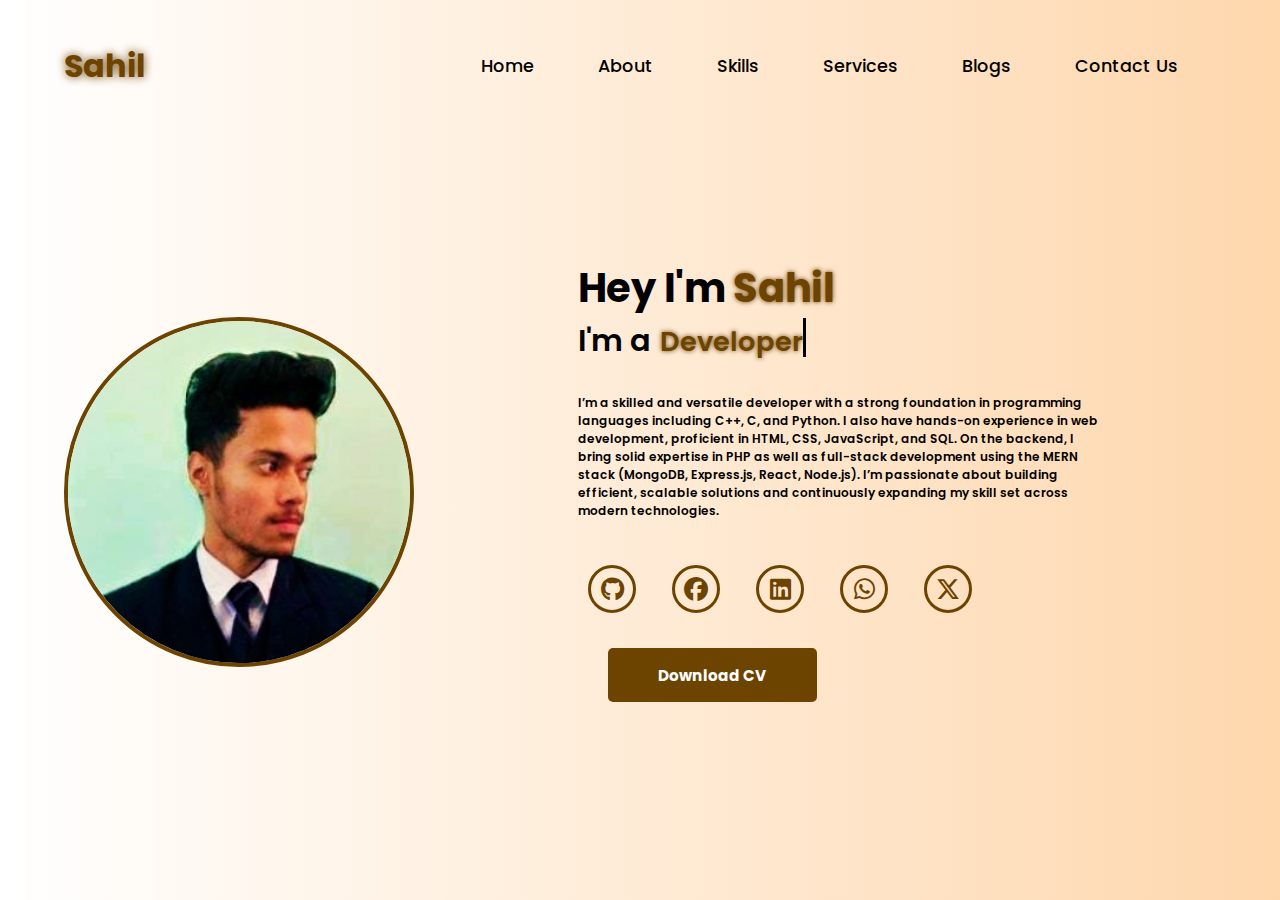
<file: index.html>
<!DOCTYPE html>
<html lang="en">
<head>
    <meta charset="UTF-8">
    <meta name="viewport" content="width=device-width, initial-scale=1.0">
    <title>Home Page</title>
    <link rel="stylesheet" href="style.css">
    <link rel="stylesheet" href="https://cdnjs.cloudflare.com/ajax/libs/font-awesome/6.7.2/css/all.min.css">
</head>
<body>
    <div class="nav-container">
        <div class="logo">
            <span>Sahil</span>
        </div>
        <div class="links">
            <div class="link"><a href="index.html">Home</a></div>
            <div class="link"><a href="#">About</a></div>
            <div class="link"><a href="#">Skills</a></div>
            <div class="link"><a href="#">Services</a></div>
            <div class="link"><a href="#">Blogs</a></div>
            <div class="link contact-btn"><a href="#">Contact Us</a></div>
        </div>
        <i class="fa-solid fa-bars hamburg"></i>
    </div>
    <div class="dropdown">
        <div class="link">
            <a href="index.html">Home</a>
            <a href="#">About</a>
            <a href="#">Skills</a>
            <a href="#">Services</a>
            <a href="#">Blogs</a>
            <a href="#">Contact Us</a>
        </div>
        <i class="fa-solid fa-xmark cancel"></i> <!-- Move outside .link div -->
    </div>
    
    <section>
        <div class="main-container">
            <div class="image">
                <img src="mypic.jpg" alt="" srcset="">
            </div>
            <div class="content">
                <h1>Hey I'm <span>Sahil</span></h1>
                <div class="typewriter">I'm a<span></span></div>
                <p>I’m a skilled and versatile developer with a strong foundation in programming languages including C++, C, and Python. I also have hands-on experience in web development, proficient in HTML, CSS, JavaScript, and SQL. On the backend, I bring solid expertise in PHP as well as full-stack development using the MERN stack (MongoDB, Express.js, React, Node.js). I’m passionate about building efficient, scalable solutions and continuously expanding my skill set across modern technologies.</p>
                <div class="social-links">
                    <a href="https://github.com/SahilAhmed16"><i class="fa-brands fa-github"></i></a>
                    <a href="https://www.facebook.com/profile.php?id=61576001660766"><i class="fa-brands fa-facebook"></i></a>
                    <a href="https://www.linkedin.com/in/sahil-ahmed-4aa45a29b?utm_source=share&utm_campaign=share_via&utm_content=profile&utm_medium=android_app"><i class="fa-brands fa-linkedin"></i></a>
                    <a href="#"><i class="fa-brands fa-whatsapp"></i></a>
                    <a href="https://twitter.com/SahilArt6?s=09"><i class="fa-brands fa-x-twitter"></i></a>
                </div>
                <div class="btn">
                    <button type="button">Download CV</button>
                </div>
            </div>
        </div>
    </section>
    <script src="app.js"></script>
</body>
</html>
</file>
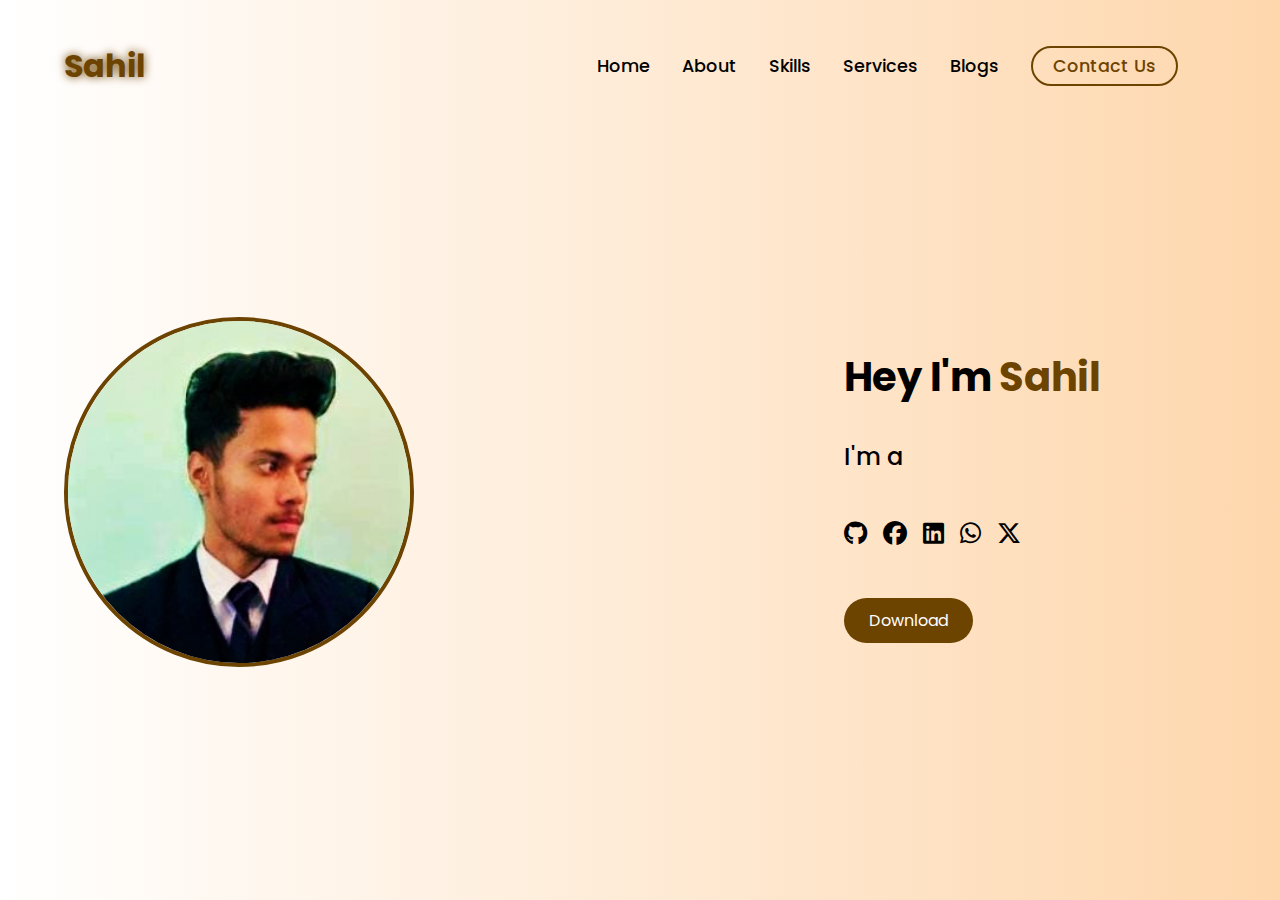
<file: Portfolio/index.html>
<!DOCTYPE html>
<html lang="en">
<head>
    <meta charset="UTF-8">
    <meta name="viewport" content="width=device-width, initial-scale=1.0">
    <title>Home Page</title>
    <link rel="stylesheet" href="style.css">
    <link rel="stylesheet" href="https://cdnjs.cloudflare.com/ajax/libs/font-awesome/6.7.2/css/all.min.css">
</head>
<body>
    <div class="nav-container">
        <div class="logo">
            <span>Sahil</span>
        </div>
        <div class="links">
            <div class="link"><a href="#">Home</a></div>
            <div class="link"><a href="#">About</a></div>
            <div class="link"><a href="#">Skills</a></div>
            <div class="link"><a href="#">Services</a></div>
            <div class="link"><a href="#">Blogs</a></div>
            <div class="link contact-btn"><a href="#">Contact Us</a></div>
        </div>
        <i class="fa-solid fa-bars hamburg"></i>
    </div>
    <div class="dropdown">
        <div class="link">
            <a href="index.html">Home</a>
            <a href="#">About</a>
            <a href="#">Skills</a>
            <a href="#">Services</a>
            <a href="#">Blogs</a>
            <a href="#">Contact Us</a>
        </div>
        <i class="fa-solid fa-xmark cancel"></i> <!-- Move outside .link div -->
    </div>
    
    <section>
        <div class="main-container">
            <div class="image">
                <img src="mypic.jpg" alt="" srcset="">
            </div>
            <div class="content">
                <h1>Hey I'm <span>Sahil</span></h1>
                <div class="typewriter">I'm a<span></span></div>
                <div class="social-links">
                    <a href="https://github.com/SahilAhmed16"><i class="fa-brands fa-github"></i></a>
                    <a href="https://www.facebook.com/profile.php?id=61576001660766"><i class="fa-brands fa-facebook"></i></a>
                    <a href="https://www.linkedin.com/in/sahil-ahmed-4aa45a29b?utm_source=share&utm_campaign=share_via&utm_content=profile&utm_medium=android_app"><i class="fa-brands fa-linkedin"></i></a>
                    <a href="#"><i class="fa-brands fa-whatsapp"></i></a>
                    <a href="https://twitter.com/SahilArt6?s=09"><i class="fa-brands fa-x-twitter"></i></a>
                </div>
                <div class="btn">
                    <button type="button">Download</button>
                </div>
            </div>
        </div>
    </section>
    <script src="app.js"></script>
</body>
</html>
</file>
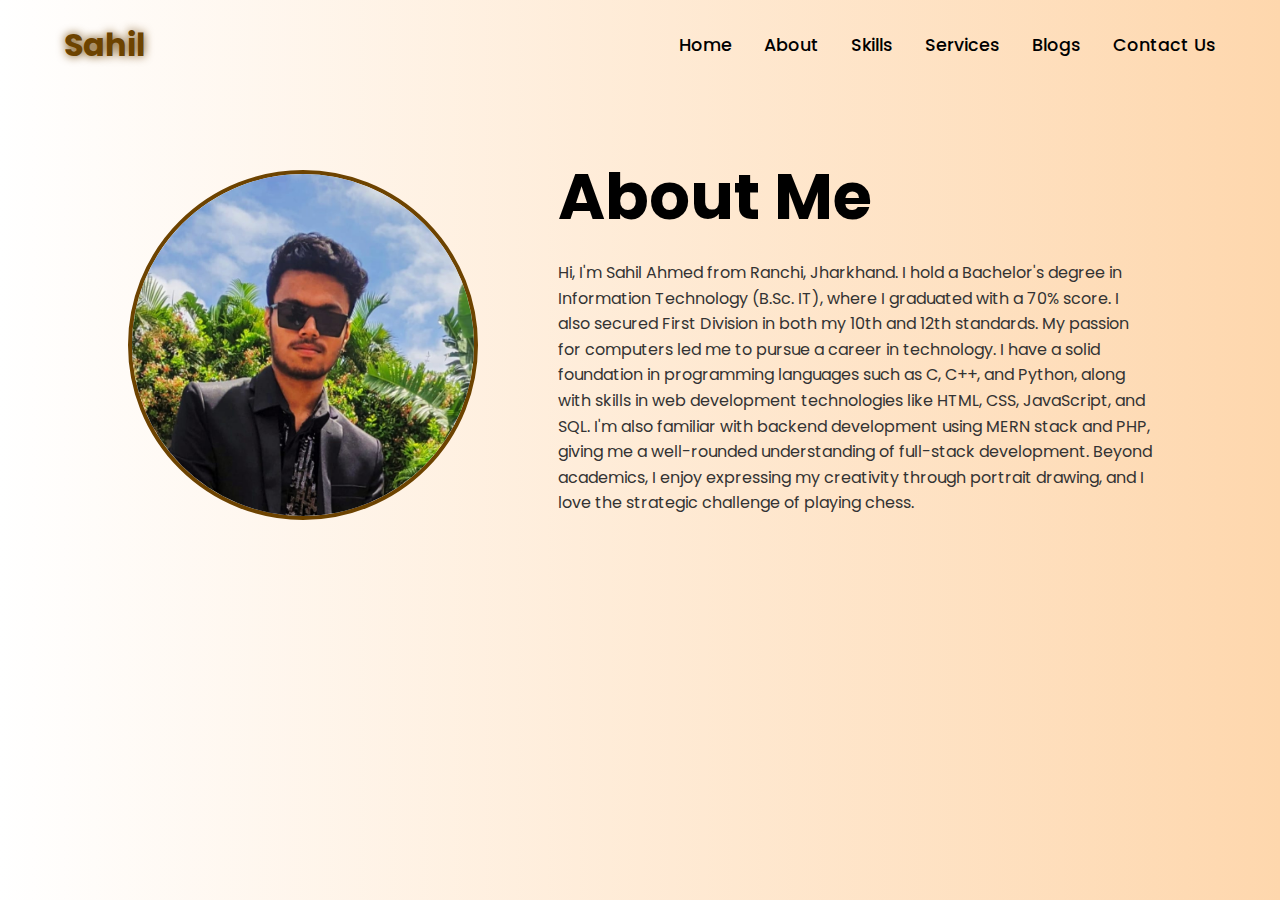
<file: about.html>
<!DOCTYPE html>
<html lang="en">
<head>
    <meta charset="UTF-8">
    <meta name="viewport" content="width=device-width, initial-scale=1.0">
    <title>About</title>
    <link rel="stylesheet" href="about.css">
    <link rel="stylesheet" href="https://cdnjs.cloudflare.com/ajax/libs/font-awesome/6.7.2/css/all.min.css">
</head>
<body>
    <div class="nav-container">
        <div class="logo">
            <span>Sahil</span>
        </div>
        <div class="links">
            <div class="link"><a href="index.html">Home</a></div>
            <div class="link"><a href="#">About</a></div>
            <div class="link"><a href="#">Skills</a></div>
            <div class="link"><a href="#">Services</a></div>
            <div class="link"><a href="#">Blogs</a></div>
            <div class="link contact-btn"><a href="#">Contact Us</a></div>
        </div>
        <i class="fa-solid fa-bars hamburg"></i>
    </div>
    <div class="dropdown">
        <div class="link">
            <a href="index.html">Home</a>
            <a href="about.html">About</a>
            <a href="#">Skills</a>
            <a href="#">Services</a>
            <a href="#">Blogs</a>
            <a href="#">Contact Us</a>
        </div>
        <i class="fa-solid fa-xmark cancel"></i> <!-- Move outside .link div -->
    </div>
    <div class="pic-para">
        <div class="mypic">
            <img src="farewellpic.jpg" alt="" srcset="">
        </div>

        <div class="para">
            <h1>About Me</h1>
            <p>Hi, I'm Sahil Ahmed from Ranchi, Jharkhand. I hold a Bachelor's degree in Information Technology (B.Sc. IT), where I graduated with a 70% score. I also secured First Division in both my 10th and 12th standards.

                My passion for computers led me to pursue a career in technology. I have a solid foundation in programming languages such as C, C++, and Python, along with skills in web development technologies like HTML, CSS, JavaScript, and SQL. I'm also familiar with backend development using MERN stack and PHP, giving me a well-rounded understanding of full-stack development.
                
                Beyond academics, I enjoy expressing my creativity through portrait drawing, and I love the strategic challenge of playing chess.</p>
        </div>
    </div>
    <script src="app.js"></script>
</body>
</html>
</file>
<file: style.css>
/* Import Poppins font */
@import url('https://fonts.googleapis.com/css2?family=Poppins:wght@100;200;300;400;500;600&display=swap');

/* Reset & Base styles */
* {
    margin: 0;
    padding: 0;
    box-sizing: border-box;
    font-family: 'Poppins', sans-serif;
}

html {
    overflow-x: hidden;
}

body {
    width: 100%;
    height: 100vh;
    overflow-x: hidden;
    background: linear-gradient(to right, rgb(255, 255, 255), rgb(254, 215, 173));
}

/* Navbar */
.nav-container {
    width: 97%;
    height: 10vh;
    display: flex;
    justify-content: space-between;
    align-items: center;
    padding: 0 5%;
    position: sticky;
    top: 21px;
    z-index: 999;
    background-color: transparent;
}

/* Logo */
.logo {
    font-size: 2rem;
    font-weight: bolder;
    color: black;
}

.logo span {
    color: rgb(109, 67, 0);
    text-shadow: 0 0 10px rgb(109, 67, 0);
}

/* Navigation Links */
.links {
    display: flex;
    gap: 2rem;
    align-items: center;
}

.link a {
    position: relative;
    font-size: 1.1rem;
    color: black;
    text-decoration: none;
    font-weight: 500;
    transition: color 0.3s ease;
}

/* Underline on hover */
.link a::before {
    content: "";
    position: absolute;
    width: 0;
    height: 3px;
    bottom: -3px;
    left: 0;
    background-color: rgb(109, 67, 0);
    transition: width 0.3s ease;
}

.link a:hover::before {
    width: 100%;
}

/* Contact Button */


/* Hamburger Icon */

/* Hamburger & Cancel Icons */
.hamburg, .cancel {
    cursor: pointer;
    position: absolute;
    right: 20px;
    top: 15px;
    font-size: 2rem;
    color: black;
    display: none;
  }
  
  .hamburg {
    display: block;
  }
  
  /* Dropdown Menu */
  .dropdown {
    display: none;
    flex-direction: column;
    position: fixed;
    top: 0;
    right: 0;
    width: 70%;
    height: 100vh;
    background-color: rgba(0, 0, 0, 0.85);
    padding: 2rem;
    z-index: 1000;
    transition: transform 0.3s ease;
  }
  
  .dropdown.active {
    display: flex;
  }
  
  .dropdown .link {
    display: flex;
    flex-direction: column;
    gap: 1.5rem;
    align-items: flex-start;
    margin-top: 2rem;
  }
  
  .dropdown .link a {
    font-size: 1.2rem;
    color: white;
    text-decoration: none;
    font-weight: 500;
    transition: color 0.3s ease;
    padding: 0.5rem 0;
  }
  
  .dropdown .link a:hover {
    color: #fed7ad;
  }
  
  .dropdown .cancel {
    align-self: flex-end;
    font-size: 1.8rem;
    color: white;
    cursor: pointer;
  }

/* Main Section */
section {
    width: 100%;
    height: 90vh;
    display: flex;
    align-items: center;
    justify-content: center;
    padding: 2rem 5%;
}

/* Main Container */
.main-container {
    display: flex;
    align-items: center;
    justify-content: space-between;
    gap: 3rem;
    width: 100%;
    max-width: 1200px;
}

/* Profile Image */
.image img {
    width: 350px;
    height: 350px;
    object-fit: cover;
    border-radius: 50%;
    border: 4px solid rgb(109, 67, 0);
}

/* Content */
.content {
    display: flex;
    flex-direction: column;
    gap: 0rem;
    margin: 0px 116px;
}

.content h1 {
    font-size: 2.5rem;
    color: black;
}

.content h1 span {
    color: rgb(109, 67, 0);
}

/* paragraph */

p {
    font-size: 12px;
    display: flex;
    justify-content: center;
    padding:30px 0px;
  }

/* Typewriter effect container */
.typewriter {
    font-size: 1.5rem;
    font-weight: 500;
    color: black;
    text-align: left;
}

.typewriter span {
    color: rgb(109, 67, 0);
    margin-left: 10px;
}

/* Social Media Links */
.social-links {
    display: flex;
    gap: 1rem;
    margin-top: 10px;
}

.social-links i{
    display: inline-flex;
    justify-content: center;
    align-items: center;
    width: 3rem;
    height: 3rem;
    background-color: transparent;
    border: 0.2rem solid rgb(109, 67, 0);
    border-radius: 50%;
    color: rgb(109, 67, 0);
    margin: 5px 10px;
    font-size: 1.5rem;
    transition: 0.2s linear;
}
.social-links i:hover{
    scale: 1,3;
    color: white;
    background-color: rgb(109, 67, 0);
    filter: drop-shadow(0 0 10px rgb(109,67,0));
}

.social-links a {
    font-size: 1.5rem;
    color: black;
    transition: color 0.3s ease;
}

.social-links a:hover {
    color: rgb(109, 67, 0);
    text-shadow: 0 0 10px rgb(109, 67, 0);
}

/* Download Button */


/* Logo */
.logo {
    font-size: 2rem;
    font-weight: bolder;
    color: black;
}

.logo span {
    color: rgb(109, 67, 0);
    text-shadow: 0 0 10px rgb(109, 67, 0);
}

/* Navigation Links */
.links {
    display: flex;
    gap: 4rem;
    align-items: center;
}

.link a {
    position: relative;
    font-size: 1.1rem;
    color: black;
    text-decoration: none;
    font-weight: 500;
    transition: color 0.3s ease;
}

/* Underline on hover */
.link a::before {
    content: "";
    position: absolute;
    width: 0;
    height: 3px;
    bottom: -3px;
    left: 0;
    background-color: rgb(109, 67, 0);
    transition: width 0.3s ease;
}

.link a:hover::before {
    width: 100%;
}

/* Main Section */
section {
    width: 100%;
    height: 90vh;
    display: flex;
    align-items: center;
    justify-content: center;
    padding: 2rem 5%;
}

/* Main Container */
.main-container {
    display: flex;
    align-items: center;
    justify-content: space-between;
    gap: 3rem;
    width: 100%;
    max-width: 1200px;
}

/* Profile Image */
.image img {
    width: 350px;
    height: 350px;
    object-fit: cover;
    border-radius: 50%;
    border: 4px solid rgb(109, 67, 0);
}

/* Content */
.content {
    display: flex;
    flex-direction: column;
    gap: 0rem;
    margin: 0px 116px;
}

.content h1 {
    font-size: 2.5rem;
    color: black;
}

.content h1 span {
    color: rgb(109, 67, 0);
    text-shadow: 0 0 5px rgb(109, 67, 0);
}

/* Typewriter effect container */
.typewriter, .content {
    font-size: 1.9rem;
    font-weight: 503;
    color: black;
}

.content .typewriter span {
    color: rgb(109, 67, 0);
    font-size: 1.7rem;
    text-shadow: 0 0 5px rgb(109, 67, 0);
    position: relative;
    margin-left: 10px;
}

.typewriter span::before{
    content: "Developer";
    animation: words 15s infinite;
}

.typewriter span::after{
    content: "";
    position: absolute;
    width: calc(100% + 8px);
    height: 100%;
    border-left: 3px solid black;
    animation: cursor 0.6s linear infinite;
}

@keyframes cursor {
    to{
        border-left: 3px solid #b74b4b;
    }
}
@keyframes words {
    0%, 33% {
        content:"Frontend Developer"
    }
    34%, 66% {
        content:"Python Developer"
    }
    67%, 100% {
        content:"C++ Developer"
    }
}
/* Social Media Links */
.social-links {
    display: flex;
    gap: 1rem;
    margin-top: 10px;
}

.social-links a {
    font-size: 1.5rem;
    color: black;
    transition: color 0.3s ease;
}

.social-links a:hover {
    color: rgb(109, 67, 0);
}

/* Download Button */
.content button{
    width: 40%;
    height: 6vh;
    margin: 30px;
    background-color: rgb(109, 67, 0);
    color: white;
    border: none;
    outline: none;
    font-size: 50%;
    font-weight: 700;
    border-radius: 5px;
    transition:0.2s linear;
}

.content button:hover{
    scale: 1.1;
    color: rgb(109, 67, 0);
    border: 2px solid rgb(109, 67, 0);
    background-color: transparent;
    font-weight: 700;
    box-shadow: 0 0 40px rgb(109, 67, 0);
}

/* Responsive */
@media (max-width: 768px) {
    .links {
        display: none;
    }

    .hamburg {
        display: block;
    }

    .main-container {
        flex-direction: column;
        text-align: center;
    }
/* 
    .dropdown {
        display: flex;
        width: 11rem;
    }

    .dropdown .link a {
        display: block;
        padding: 10px 0;
        font-size: 1.2rem;
    } */

    .image img{
        margin-top: 29rem;
        width: 300px;
        height: 300px;
    }
    .content h1 {
        font-size: 1.8rem;
        color: black;
      }
      .typewriter{
        font-size: 1.4rem;
        font-weight: 500.6;
        color: black;
        text-align: center;
      }

      .content {
        font-size: 1.4rem;
        font-weight: 500.6;
        color: black;
        text-align: center;
      }

      .content .typewriter span {
        color: rgb(109, 67, 0);
        font-size: 1.5rem;
        text-shadow: 0 0 5px rgb(109, 67, 0);
        position: relative;
        margin-left: 3px;
        padding:0px;
        display: ruby;
      
    }

    p {
        font-size: 12px;
        display: flex;
        justify-content: center;
        padding:30px 55px;
        position: relative;
      }
    .social-links{
        gap: 0rem;
    }
}
/* Hide dropdown on larger screens */
@media (min-width: 768px) {
    .links {
        display: flex !important;
    }

    .hamburg,
    .dropdown {
        display: none !important;
    }
}
</file>
<file: Portfolio/style.css>
/* Import Poppins font */
@import url('https://fonts.googleapis.com/css2?family=Poppins:wght@100;200;300;400;500;600&display=swap');

/* Reset & Base styles */
* {
    margin: 0;
    padding: 0;
    box-sizing: border-box;
    font-family: 'Poppins', sans-serif;
}

html {
    overflow-x: hidden;
}

body {
    width: 100%;
    height: 100vh;
    overflow-x: hidden;
    background: linear-gradient(to right, rgb(255, 255, 255), rgb(254, 215, 173));
}

/* Navbar */
.nav-container {
    width: 97%;
    height: 10vh;
    display: flex;
    justify-content: space-between;
    align-items: center;
    padding: 0 5%;
    position: sticky;
    top: 21px;
    z-index: 999;
    background-color: transparent;
}

/* Logo */
.logo {
    font-size: 2rem;
    font-weight: bolder;
    color: black;
}

.logo span {
    color: rgb(109, 67, 0);
    text-shadow: 0 0 10px rgb(109, 67, 0);
}

/* Navigation Links */
.links {
    display: flex;
    gap: 2rem;
    align-items: center;
}

.link a {
    position: relative;
    font-size: 1.1rem;
    color: black;
    text-decoration: none;
    font-weight: 500;
    transition: color 0.3s ease;
}

/* Underline on hover */
.link a::before {
    content: "";
    position: absolute;
    width: 0;
    height: 3px;
    bottom: -3px;
    left: 0;
    background-color: rgb(109, 67, 0);
    transition: width 0.3s ease;
}

.link a:hover::before {
    width: 100%;
}

/* Contact Button */
.contact-btn {
    padding: 5px 20px;
    border: 2px solid rgb(109, 67, 0);
    border-radius: 20px;
    background-color: transparent;
    transition: background-color 0.3s ease, color 0.3s ease;
}

.contact-btn a {
    color: rgb(109, 67, 0);
    font-weight: 500;
}

.contact-btn:hover {
    background-color: rgb(109, 67, 0);
}

.contact-btn:hover a {
    color: white;
}

/* Hamburger Icon */
.hamburg,
.cancel {
    cursor: pointer;
    position: absolute;
    right: 20px;
    top: 15px;
    font-size: 2rem;
    color: black;
    display: none;
}

/* Dropdown Menu */
.dropdown {
    display: none;
    flex-direction: column;
    background-color: white;
    width: 100%;
    padding: 20px;
    position: absolute;
    top: 10vh;
    left: 0;
    box-shadow: 0 4px 10px rgba(0, 0, 0, 0.1);
}

.dropdown .link {
    margin-bottom: 15px;
}

/* Main Section */
section {
    width: 100%;
    height: 90vh;
    display: flex;
    align-items: center;
    justify-content: center;
    padding: 2rem 5%;
}

/* Main Container */
.main-container {
    display: flex;
    align-items: center;
    justify-content: space-between;
    gap: 3rem;
    width: 100%;
    max-width: 1200px;
}

/* Profile Image */
.image img {
    width: 350px;
    height: 350px;
    object-fit: cover;
    border-radius: 50%;
    border: 4px solid rgb(109, 67, 0);
}

/* Content */
.content {
    display: flex;
    flex-direction: column;
    gap: 2rem;
    margin: 0px 116px;
}

.content h1 {
    font-size: 2.5rem;
    color: black;
}

.content h1 span {
    color: rgb(109, 67, 0);
}

/* Typewriter effect container */
.typewriter {
    font-size: 1.5rem;
    font-weight: 500;
    color: black;
}

.typewriter span {
    color: rgb(109, 67, 0);
    margin-left: 10px;
}

/* Social Media Links */
.social-links {
    display: flex;
    gap: 1rem;
    margin-top: 10px;
}

.social-links a {
    font-size: 1.5rem;
    color: black;
    transition: color 0.3s ease;
}

.social-links a:hover {
    color: rgb(109, 67, 0);
}

/* Download Button */
.btn button {
    padding: 10px 25px;
    margin-top: 15px;
    font-size: 1rem;
    background-color: rgb(109, 67, 0);
    color: white;
    border: none;
    border-radius: 25px;
    cursor: pointer;
    transition: background-color 0.3s ease;
}

.btn button:hover {
    background-color: black;
}

/* Import Poppins font */
@import url('https://fonts.googleapis.com/css2?family=Poppins:wght@100;200;300;400;500;600&display=swap');

/* Reset & Base styles */
* {
    margin: 0;
    padding: 0;
    box-sizing: border-box;
    font-family: 'Poppins', sans-serif;
}

html {
    overflow-x: hidden;
}

body {
    width: 100%;
    height: 100vh;
    overflow-x: hidden;
    background: linear-gradient(to right, rgb(255, 255, 255), rgb(254, 215, 173));
}

/* Navbar */
.nav-container {
    width: 97%;
    height: 10vh;
    display: flex;
    justify-content: space-between;
    align-items: center;
    padding: 0 5%;
    position: sticky;
    top: 21px;
    z-index: 999;
    background-color: transparent;
}

/* Logo */
.logo {
    font-size: 2rem;
    font-weight: bolder;
    color: black;
}

.logo span {
    color: rgb(109, 67, 0);
    text-shadow: 0 0 10px rgb(109, 67, 0);
}

/* Navigation Links */
.links {
    display: flex;
    gap: 2rem;
    align-items: center;
}

.link a {
    position: relative;
    font-size: 1.1rem;
    color: black;
    text-decoration: none;
    font-weight: 500;
    transition: color 0.3s ease;
}

/* Underline on hover */
.link a::before {
    content: "";
    position: absolute;
    width: 0;
    height: 3px;
    bottom: -3px;
    left: 0;
    background-color: rgb(109, 67, 0);
    transition: width 0.3s ease;
}

.link a:hover::before {
    width: 100%;
}

/* Contact Button */
.contact-btn {
    padding: 5px 20px;
    border: 2px solid rgb(109, 67, 0);
    border-radius: 20px;
    background-color: transparent;
    transition: background-color 0.3s ease, color 0.3s ease;
}

.contact-btn a {
    color: rgb(109, 67, 0);
    font-weight: 500;
}

.contact-btn:hover {
    background-color: rgb(109, 67, 0);
}

.contact-btn:hover a {
    color: white;
}

/* Hamburger Icon */
.cancel {
    position: absolute;
    top: 20px;
    right: 20px;
    font-size: 2rem;
    color: black;
    cursor: pointer;
    display: none;
}

/* Hamburger Icon */
.hamburg {
    display: none;
}

/* Dropdown Menu */
.dropdown {
    position: fixed;
    top: 0;
    right: 0;
    width: 0;
    height: 100vh;
    background-color: white;
    overflow-x: hidden;
    overflow-y: auto;
    transition: width 0.4s ease;
    display: flex;
    flex-direction: column;
    align-items: center;
    padding-top: 80px;
    box-shadow: -4px 0 10px rgba(0, 0, 0, 0.2);
    z-index: 1000;
    overflow: hidden
}


/* Dropdown active when menu open */
.dropdown.active {
    width: 70%;
}

/* Dropdown Links */
.dropdown .link {
    display: flex;
    flex-direction: column;
    gap: 1.5rem;
    align-items: center;
}

.dropdown .link a {
    font-size: 1.5rem;
    color: rgb(109, 67, 0);
    text-decoration: none;
    font-weight: 500;
    transition: color 0.3s ease;
}

.dropdown .link a:hover {
    color: black;
}

/* Main Section */
section {
    width: 100%;
    height: 90vh;
    display: flex;
    align-items: center;
    justify-content: center;
    padding: 2rem 5%;
}

/* Main Container */
.main-container {
    display: flex;
    align-items: center;
    justify-content: space-between;
    gap: 3rem;
    width: 100%;
    max-width: 1200px;
}

/* Profile Image */
.image img {
    width: 350px;
    height: 350px;
    object-fit: cover;
    border-radius: 50%;
    border: 4px solid rgb(109, 67, 0);
}

/* Content */
.content {
    display: flex;
    flex-direction: column;
    gap: 2rem;
    margin: 0px 116px;
}

.content h1 {
    font-size: 2.5rem;
    color: black;
}

.content h1 span {
    color: rgb(109, 67, 0);
}

/* Typewriter effect container */
.typewriter {
    font-size: 1.5rem;
    font-weight: 500;
    color: black;
}

.typewriter span {
    color: rgb(109, 67, 0);
    margin-left: 10px;
}

/* Social Media Links */
.social-links {
    display: flex;
    gap: 1rem;
    margin-top: 10px;
}

.social-links a {
    font-size: 1.5rem;
    color: black;
    transition: color 0.3s ease;
}

.social-links a:hover {
    color: rgb(109, 67, 0);
}

/* Download Button */
.btn button {
    padding: 10px 25px;
    margin-top: 15px;
    font-size: 1rem;
    background-color: rgb(109, 67, 0);
    color: white;
    border: none;
    border-radius: 25px;
    cursor: pointer;
    transition: background-color 0.3s ease;
}

.btn button:hover {
    background-color: black;
}

/* Responsive */
@media (max-width: 768px) {
    .links {
        display: none;
    }

    .hamburg {
        display: block;
    }

    .main-container {
        flex-direction: column;
        text-align: center;
    }

    .dropdown {
        display: flex;
        width: 11rem;
    }

    .dropdown .link a {
        display: block;
        padding: 10px 0;
        font-size: 1.2rem;
    }
}

/* Hide dropdown on larger screens */
@media (min-width: 769px) {
    .dropdown, .hamburg {
        display: none !important;
    }
}
</file>
<file: about.css>
/* Import Poppins font */
@import url('https://fonts.googleapis.com/css2?family=Poppins:wght@100;200;300;400;500;600&display=swap');

/* Reset & Base styles */
* {
  margin: 0;
  padding: 0;
  box-sizing: border-box;
  font-family: 'Poppins', sans-serif;
}

html, body {
  overflow-x: hidden;
  width: 100%;
  height: 100vh;
  background: linear-gradient(to right, #ffffff, #fed7ad);
}

/* Navbar */
.nav-container {
  width: 100%;
  height: 10vh;
  display: flex;
  justify-content: space-between;
  align-items: center;
  padding: 0 5%;
  position: sticky;
  top: 0;
  z-index: 999;
  background-color: transparent;
}

.logo {
  font-size: 2rem;
  font-weight: bolder;
  color: black;
}

.logo span {
  color: #6d4300;
  text-shadow: 0 0 10px #6d4300;
}

.links {
  display: flex;
  gap: 2rem;
  align-items: center;
}

.link a {
  position: relative;
  font-size: 1.1rem;
  color: black;
  text-decoration: none;
  font-weight: 500;
  transition: color 0.3s ease;
}

.link a::before {
  content: "";
  position: absolute;
  width: 0;
  height: 3px;
  bottom: -3px;
  left: 0;
  background-color: #6d4300;
  transition: width 0.3s ease;
}

.link a:hover::before {
  width: 100%;
}

/* Hamburger & Cancel Icons */
.hamburg, .cancel {
  cursor: pointer;
  position: absolute;
  right: 20px;
  top: 15px;
  font-size: 2rem;
  color: black;
  display: none;
}

.hamburg {
  display: block;
}

/* Dropdown Menu */
.dropdown {
  display: none;
  flex-direction: column;
  position: fixed;
  top: 0;
  right: 0;
  width: 70%;
  height: 100vh;
  background-color: rgba(0, 0, 0, 0.85);
  padding: 2rem;
  z-index: 1000;
  transition: transform 0.3s ease;
}

.dropdown.active {
  display: flex;
}

.dropdown .link {
  display: flex;
  flex-direction: column;
  gap: 1.5rem;
  align-items: flex-start;
  margin-top: 2rem;
}

.dropdown .link a {
  font-size: 1.2rem;
  color: white;
  text-decoration: none;
  font-weight: 500;
  transition: color 0.3s ease;
  padding: 0.5rem 0;
}

.dropdown .link a:hover {
  color: #fed7ad;
}

.dropdown .cancel {
  align-self: flex-end;
  font-size: 1.8rem;
  color: white;
  cursor: pointer;
}

/* About Section */
.pic-para {
  display: flex;
  justify-content: center;
  align-items: center;
  margin: 3rem 8rem;
  gap: 5rem;
}

.mypic {
  margin-top: 2rem;
}

.mypic img {
  width: 350px;
  height: 350px;
  object-fit: cover;
  border-radius: 50%;
  border: 4px solid #6d4300;
}

.para h1 {
  font-size: 4rem;
}

.para p {
  font-size: 1rem;
  margin-top: 1rem;
  line-height: 1.6;
  color: #333;
}

/* Responsive */
@media (max-width: 768px) {
  .links {
    display: none;
  }

  .hamburg {
    display: block;
  }

  .main-container {
    flex-direction: column;
    text-align: center;
  }

  .pic-para {
    flex-direction: column;
    margin: 2rem;
  }

  .mypic img {
    width: 300px;
    height: 300px;
  }

  .para h1 {
    font-size: 2rem;
  }

  .para p {
    font-size: 0.9rem;
    padding: 0 1rem;
    text-align: center;
  }
}

@media (min-width: 768px) {
  .links {
    display: flex !important;
  }

  .hamburg, .dropdown {
    display: none !important;
  }
}
</file>
